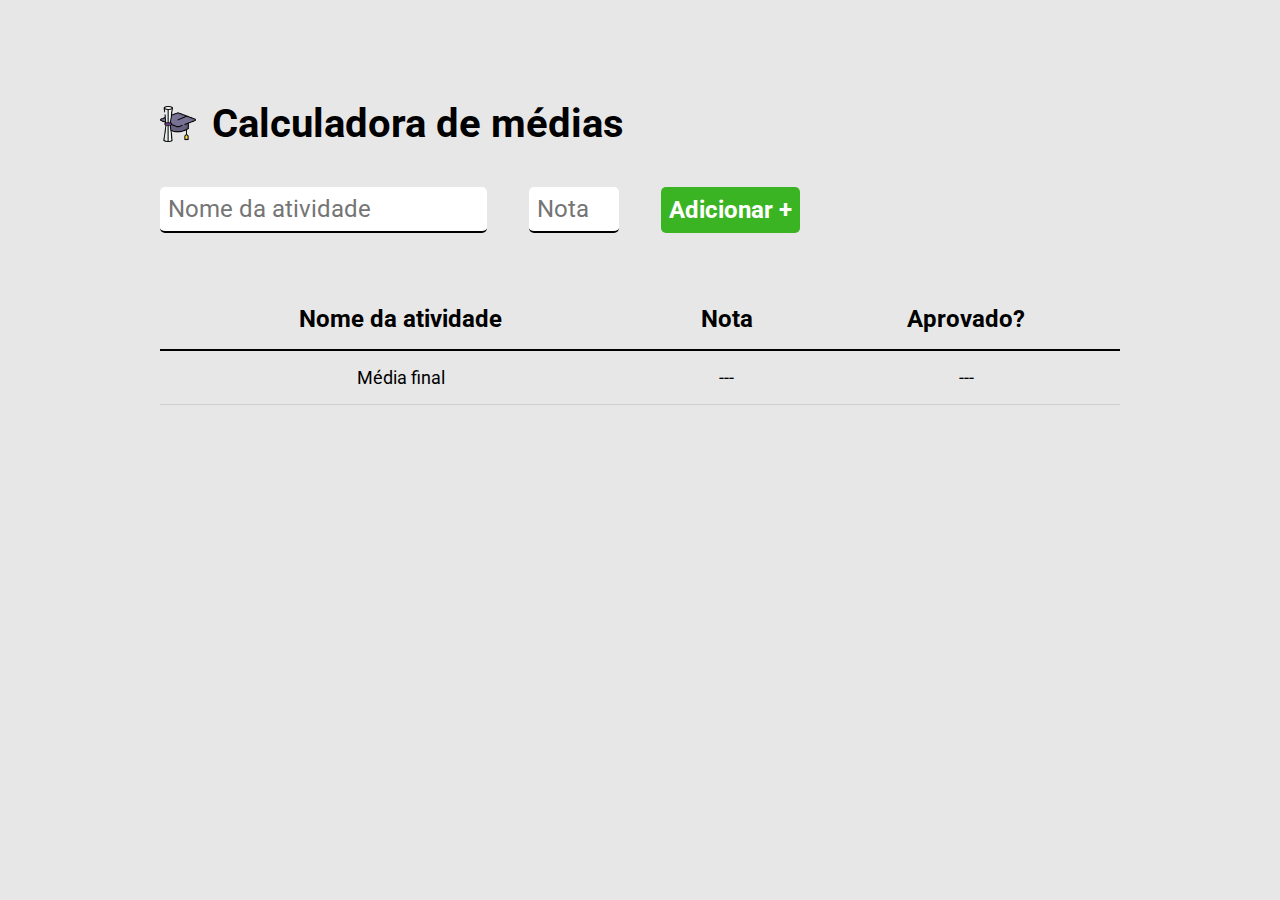
<file: Front-end/CALCULADORA DE MEDIAS/index.html>
<!DOCTYPE html>
<html lang="pt-br">
<head>
    <meta charset="UTF-8">
    <meta http-equiv="X-UA-Compatible" content="IE=edge">
    <meta name="viewport" content="width=device-width, initial-scale=1.0">
    <title>Calculadora de Médias</title>
    <link rel="stylesheet" href="main.css">
    <link rel="preconnect" href="https://fonts.googleapis.com">
    <link rel="preconnect" href="https://fonts.gstatic.com" crossorigin>
    <link href="https://fonts.googleapis.com/css2?family=Roboto:wght@400;700&display=swap" rel="stylesheet">
</head>
<body>
    <div class="conteiner">
        <header>
            <img src="./images/logo.png" alt="chapeu formatura" />
            <h1>Calculadora de médias</h1>
        </header>
        <form id="form-atividade">
            <input type="text" placeholder="Nome da atividade" id="nome-atividade" required />
            <input type="number" placeholder="Nota" max="10" min="0" id="nota-atividade" required />
            <button type="submit">Adicionar +</button>
        </form>
        <p id="error">A atividade ja existe!</p>
        <table cellspacing="0">
            <thead>
                <tr>
                    <th>Nome da atividade</th>
                    <th>Nota</th>
                    <th>Aprovado?</th>
                </tr>
            </thead>
            <tbody>
            </tbody>
            <tfoot>
                <tr>
                    <td>Média final</td>
                    <td id="media-nota">---</td>
                    <td id="media-resultado">---</td>
                </tr>
            </tfoot>
        </table>
    </div>
    <script src="javascript.js"></script>
</body>
</html>
</file>
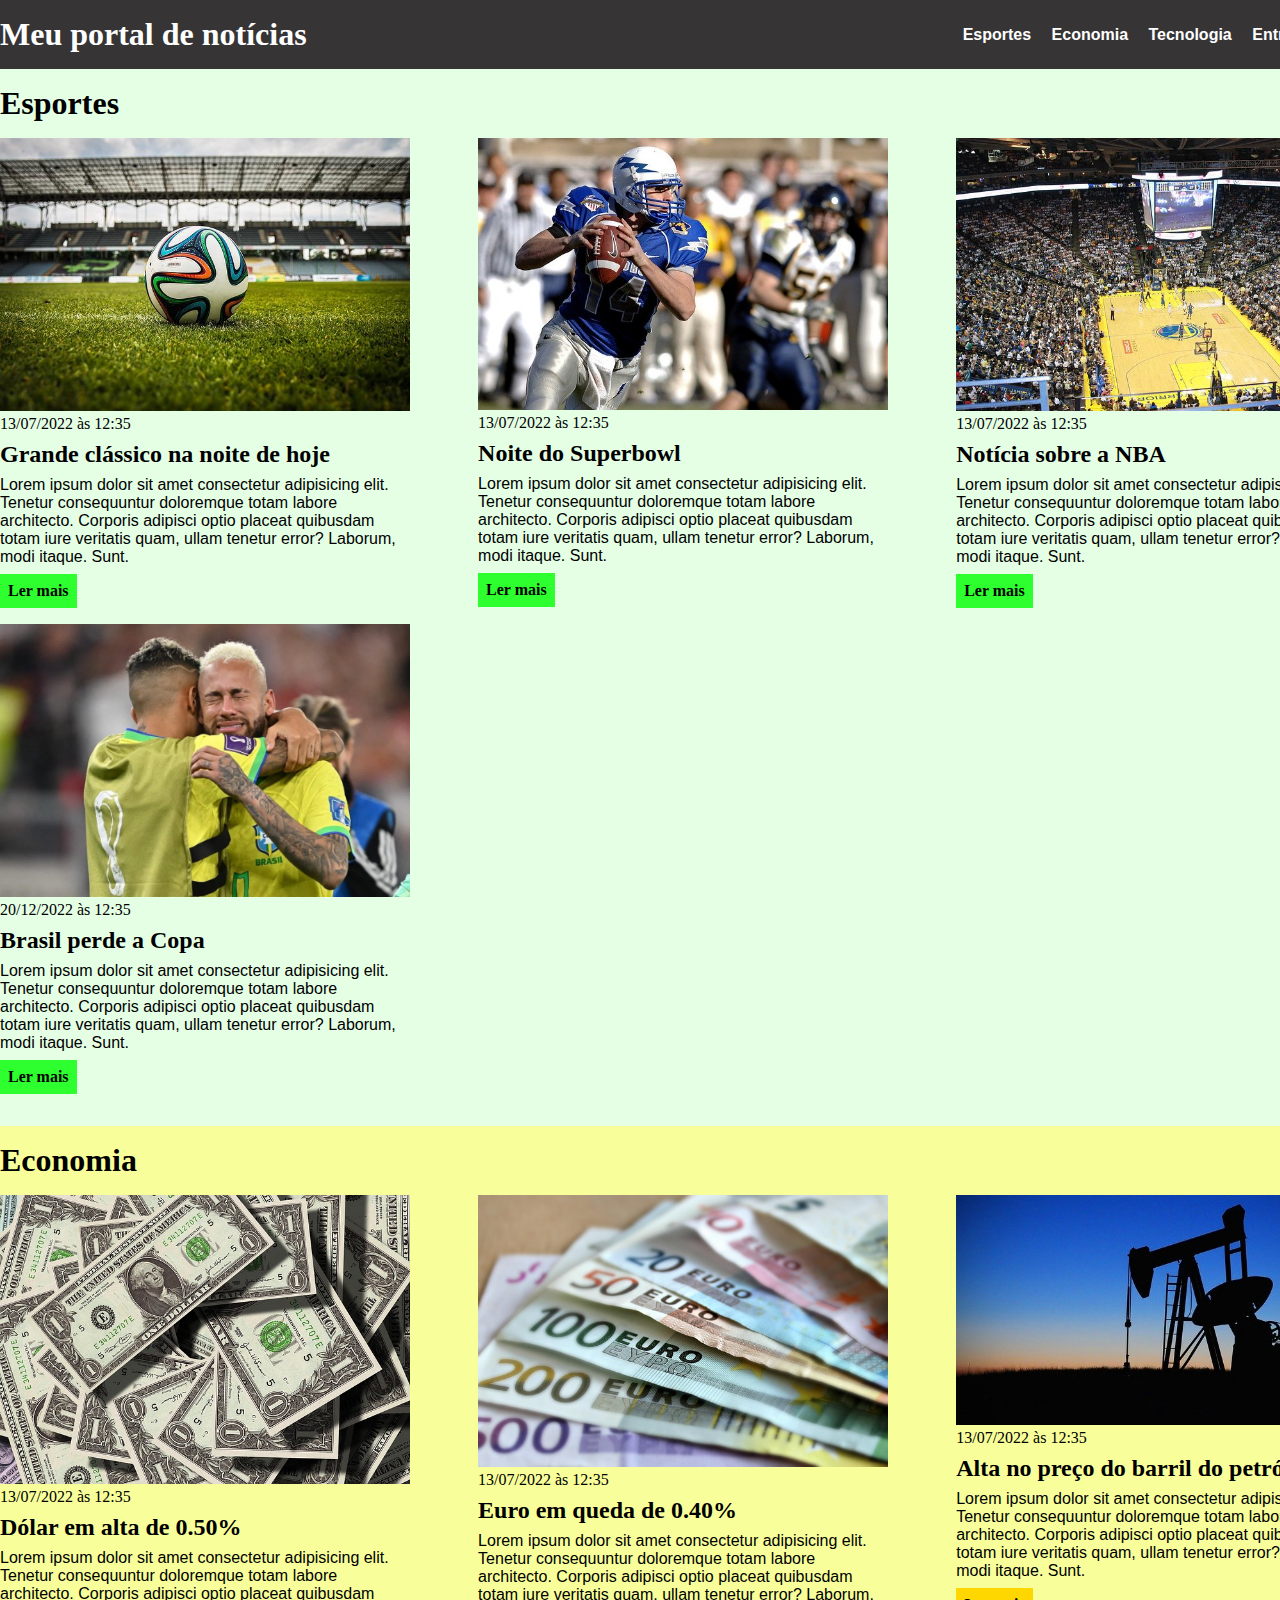
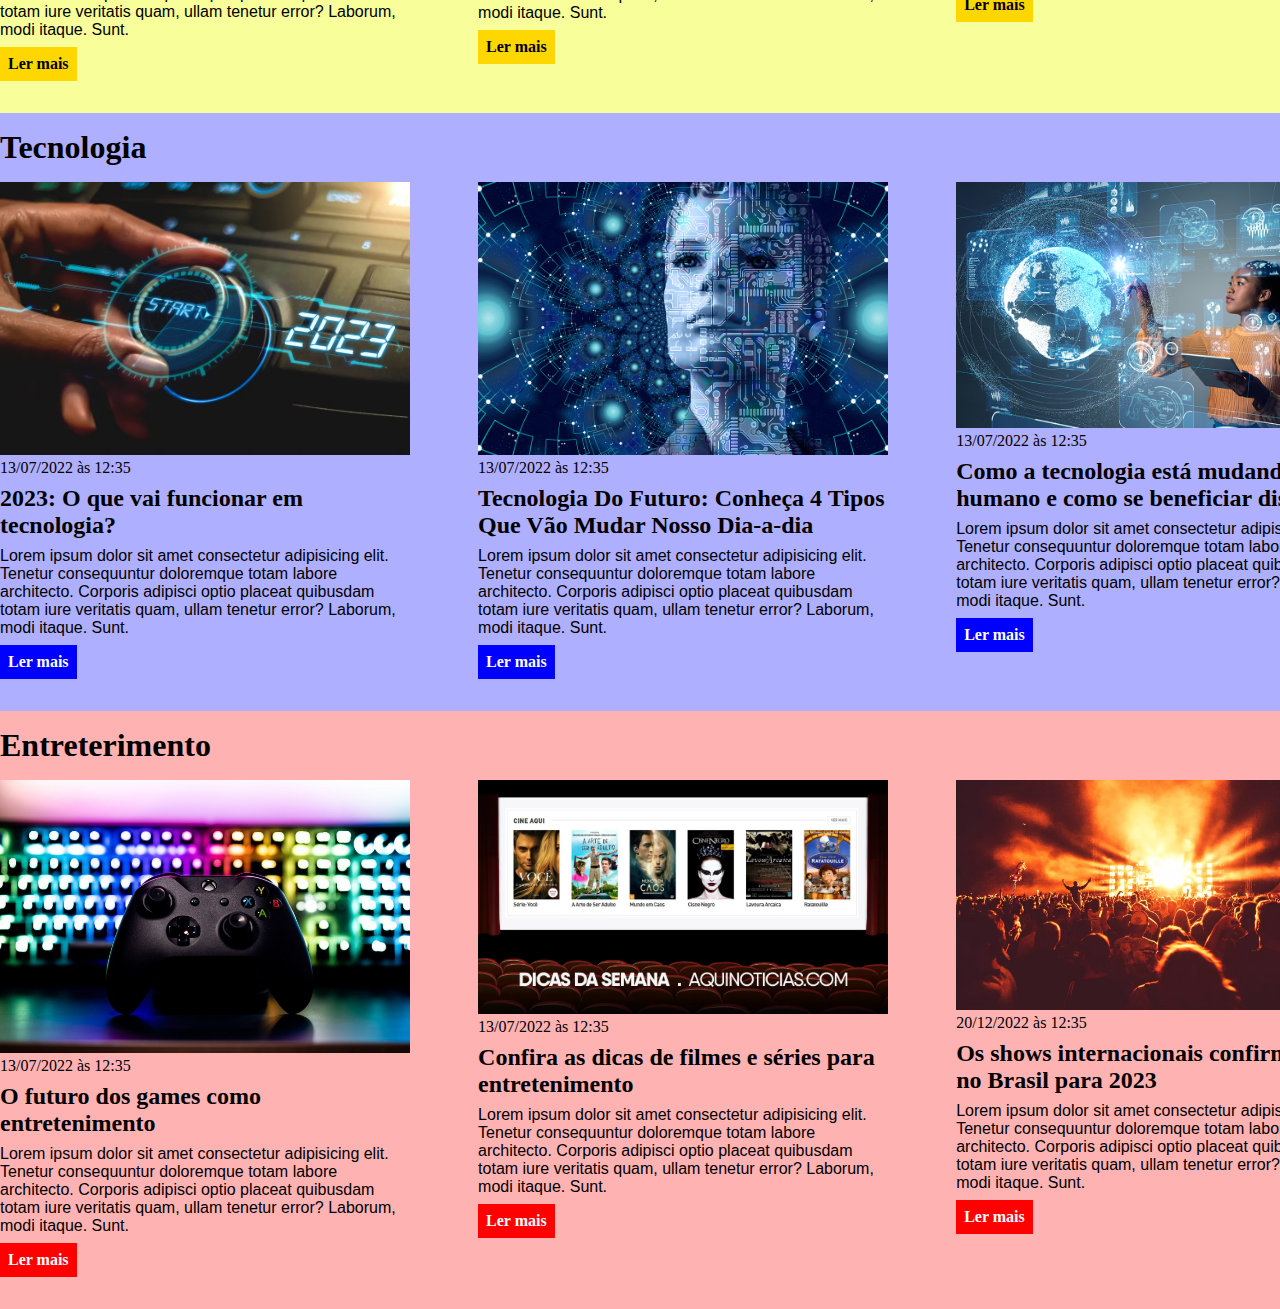
<file: Front-end/CSS/index.html>
<!DOCTYPE html>
<html lang="pt-BR">
<head>
    <meta charset="UTF-8">
    <meta http-equiv="X-UA-Compatible" content="IE=edge">
    <meta name="viewport" content="width=device-width, initial-scale=1.0">
    <title>Meu portal de notícias</title>
    <link rel="stylesheet" href="./main.css" />
</head>
<body>
    <header>
        <div class="conteiner">
            <h1>Meu portal de notícias</h1>
                <nav>
                    <ul>
                        <li>
                            <a href="#sports" title="Ir para a seção de esportes">Esportes</a>
                        </li>
                        <li>
                            <a href="#economy" title="Ir para a seção de economia">Economia</a>
                        </li>
                        <li>
                            <a href="#tecnologia" title="Ir para a seção de tecnologia">Tecnologia</a>
                        </li>
                        <li>
                            <a href="#entreterimento" title="Ir para a seção de entreterimento">Entreterimento</a>
                        </li> 
                    </ul>
                </nav>
            </div>
    </header>
    <section id="sports">
        <div class="conteiner">
            <h2>Esportes</h2>
                <div class="articles">
                    <article>
                        <img src="./imagens/futebol.jpg" alt="Bola de futebol no gramado" />
                        <header>
                            <time>13/07/2022 às 12:35</time>
                        </header>
                        <h3>Grande clássico na noite de hoje</h3>
                        <p>
                            Lorem ipsum dolor sit amet consectetur adipisicing elit. Tenetur consequuntur doloremque totam labore architecto. Corporis adipisci optio placeat quibusdam totam iure veritatis quam, ullam tenetur error? Laborum, modi itaque. Sunt.
                        </p>
                        <a href="#" title="Leia a notícia completa">Ler mais</a>
                    </article>
                    <article>
                        <img src="./imagens/futebol-americano.jpg" alt="Jogador de futebol americano correndo com a bola na mão" />
                        <header>
                            <time>13/07/2022 às 12:35</time>
                        </header>
                        <h3>Noite do Superbowl</h3>
                        <p>
                            Lorem ipsum dolor sit amet consectetur adipisicing elit. Tenetur consequuntur doloremque totam labore architecto. Corporis adipisci optio placeat quibusdam totam iure veritatis quam, ullam tenetur error? Laborum, modi itaque. Sunt.
                        </p>
                        <a href="#" title="Leia a notícia completa">Ler mais</a>
                    </article>
                    <article>
                        <img src="./imagens/basquete.jpg" title="Vista aérea de uma quadra de basquete" />
                        <header>
                            <time>13/07/2022 às 12:35</time>
                        </header>
                        <h3>Notícia sobre a NBA</h3>
                        <p>
                            Lorem ipsum dolor sit amet consectetur adipisicing elit. Tenetur consequuntur doloremque totam labore architecto. Corporis adipisci optio placeat quibusdam totam iure veritatis quam, ullam tenetur error? Laborum, modi itaque. Sunt.
                        </p>
                        <a href="#" title="Leia a notícia completa">Ler mais</a>
                    </article>
                    <article>
                        <img src="./imagens/esporte.jpg" title="Neymar chorando" />
                        <header>
                            <time>20/12/2022 às 12:35</time>
                        </header>
                        <h3>Brasil perde a Copa</h3>
                        <p>
                            Lorem ipsum dolor sit amet consectetur adipisicing elit. Tenetur consequuntur doloremque totam labore architecto. Corporis adipisci optio placeat quibusdam totam iure veritatis quam, ullam tenetur error? Laborum, modi itaque. Sunt.
                        </p>
                        <a href="#" title="Leia a notícia completa">Ler mais</a>
                    </article>
                </div>
        </div>
    </section>
    <section id="economy">
        <div class="conteiner">
            <h2>Economia</h2>
                <div class="articles">
                    <article>
                        <img src="./imagens/dolares.jpg" alt="Muitos dólares" />
                        <header>
                            <time>13/07/2022 às 12:35</time>
                        </header>
                        <h3>Dólar em alta de 0.50%</h3>
                        <p>
                            Lorem ipsum dolor sit amet consectetur adipisicing elit. Tenetur consequuntur doloremque totam labore architecto. Corporis adipisci optio placeat quibusdam totam iure veritatis quam, ullam tenetur error? Laborum, modi itaque. Sunt.
                        </p>
                        <a href="#" title="Leia a notícia completa">Ler mais</a>
                    </article>
                    <article>
                        <img src="./imagens/euro.jpg" alt="Várias notas de euro" />
                        <header>
                            <time>13/07/2022 às 12:35</time>
                        </header>
                        <h3>Euro em queda de 0.40%</h3>
                        <p>
                            Lorem ipsum dolor sit amet consectetur adipisicing elit. Tenetur consequuntur doloremque totam labore architecto. Corporis adipisci optio placeat quibusdam totam iure veritatis quam, ullam tenetur error? Laborum, modi itaque. Sunt.
                        </p>
                        <a href="#" title="Leia a notícia completa">Ler mais</a>
                    </article>
                    <article>
                        <img src="./imagens/petroleo.jpg" alt="Extração de petróleo" />
                        <header>
                            <time>13/07/2022 às 12:35</time>
                        </header>
                        <h3>Alta no preço do barril do petróleo</h3>
                        <p>
                            Lorem ipsum dolor sit amet consectetur adipisicing elit. Tenetur consequuntur doloremque totam labore architecto. Corporis adipisci optio placeat quibusdam totam iure veritatis quam, ullam tenetur error? Laborum, modi itaque. Sunt.
                        </p>
                        <a href="#" title="Leia a notícia completa">Ler mais</a>
                    </article>
                </div>
        </div>
    </section>
    <section id="tecnologia">
        <div class="conteiner">
            <h2>Tecnologia</h2>
                <div class="articles">
                    <article>
                        <img src="./imagens/tecno1.jpeg" alt="Botão de start" />
                        <header>
                            <time>13/07/2022 às 12:35</time>
                        </header>
                        <h3>2023: O que vai funcionar em tecnologia?</h3>
                        <p>
                            Lorem ipsum dolor sit amet consectetur adipisicing elit. Tenetur consequuntur doloremque totam labore architecto. Corporis adipisci optio placeat quibusdam totam iure veritatis quam, ullam tenetur error? Laborum, modi itaque. Sunt.
                        </p>
                        <a href="#" title="Leia a notícia completa">Ler mais</a>
                    </article>
                    <article>
                        <img src="./imagens/tecno2.jpg" alt="Uma mulher virtual" />
                        <header>
                            <time>13/07/2022 às 12:35</time>
                        </header>
                        <h3>Tecnologia Do Futuro: Conheça 4 Tipos Que Vão Mudar Nosso Dia-a-dia</h3>
                        <p>
                            Lorem ipsum dolor sit amet consectetur adipisicing elit. Tenetur consequuntur doloremque totam labore architecto. Corporis adipisci optio placeat quibusdam totam iure veritatis quam, ullam tenetur error? Laborum, modi itaque. Sunt.
                        </p>
                        <a href="#" title="Leia a notícia completa">Ler mais</a>
                    </article>
                    <article>
                        <img src="./imagens/tecno3.png" title="Mulher em contato com equipamentos virtuais" />
                        <header>
                            <time>13/07/2022 às 12:35</time>
                        </header>
                        <h3>Como a tecnologia está mudando o ser humano e como se beneficiar disso</h3>
                        <p>
                            Lorem ipsum dolor sit amet consectetur adipisicing elit. Tenetur consequuntur doloremque totam labore architecto. Corporis adipisci optio placeat quibusdam totam iure veritatis quam, ullam tenetur error? Laborum, modi itaque. Sunt.
                        </p>
                        <a href="#" title="Leia a notícia completa">Ler mais</a>
                    </article>
                </div>
        </div>
    </section>
    <section id="entreterimento">
        <div class="conteiner">
            <h2>Entreterimento</h2>
                <div class="articles">
                    <article>
                        <img src="./imagens/entret1.jpg" alt="Controle de Xbox" />
                        <header>
                            <time>13/07/2022 às 12:35</time>
                        </header>
                        <h3>O futuro dos games como entretenimento</h3>
                        <p>
                            Lorem ipsum dolor sit amet consectetur adipisicing elit. Tenetur consequuntur doloremque totam labore architecto. Corporis adipisci optio placeat quibusdam totam iure veritatis quam, ullam tenetur error? Laborum, modi itaque. Sunt.
                        </p>
                        <a href="#" title="Leia a notícia completa">Ler mais</a>
                    </article>
                    <article>
                        <img src="./imagens/entret2.jpg" alt="Várias capas de séries" />
                        <header>
                            <time>13/07/2022 às 12:35</time>
                        </header>
                        <h3>Confira as dicas de filmes e séries para entretenimento</h3>
                        <p>
                            Lorem ipsum dolor sit amet consectetur adipisicing elit. Tenetur consequuntur doloremque totam labore architecto. Corporis adipisci optio placeat quibusdam totam iure veritatis quam, ullam tenetur error? Laborum, modi itaque. Sunt.
                        </p>
                        <a href="#" title="Leia a notícia completa">Ler mais</a>
                    </article>
                    <article>
                        <img src="./imagens/entret3.jpg" title="Pessoas em um show" />
                        <header>
                            <time>20/12/2022 às 12:35</time>
                        </header>
                        <h3>Os shows internacionais confirmados no Brasil para 2023</h3>
                        <p>
                            Lorem ipsum dolor sit amet consectetur adipisicing elit. Tenetur consequuntur doloremque totam labore architecto. Corporis adipisci optio placeat quibusdam totam iure veritatis quam, ullam tenetur error? Laborum, modi itaque. Sunt.
                        </p>
                        <a href="#" title="Leia a notícia completa">Ler mais</a>
                    </article>
                </div>
        </div>
    </section>
</body>
</html>
</file>
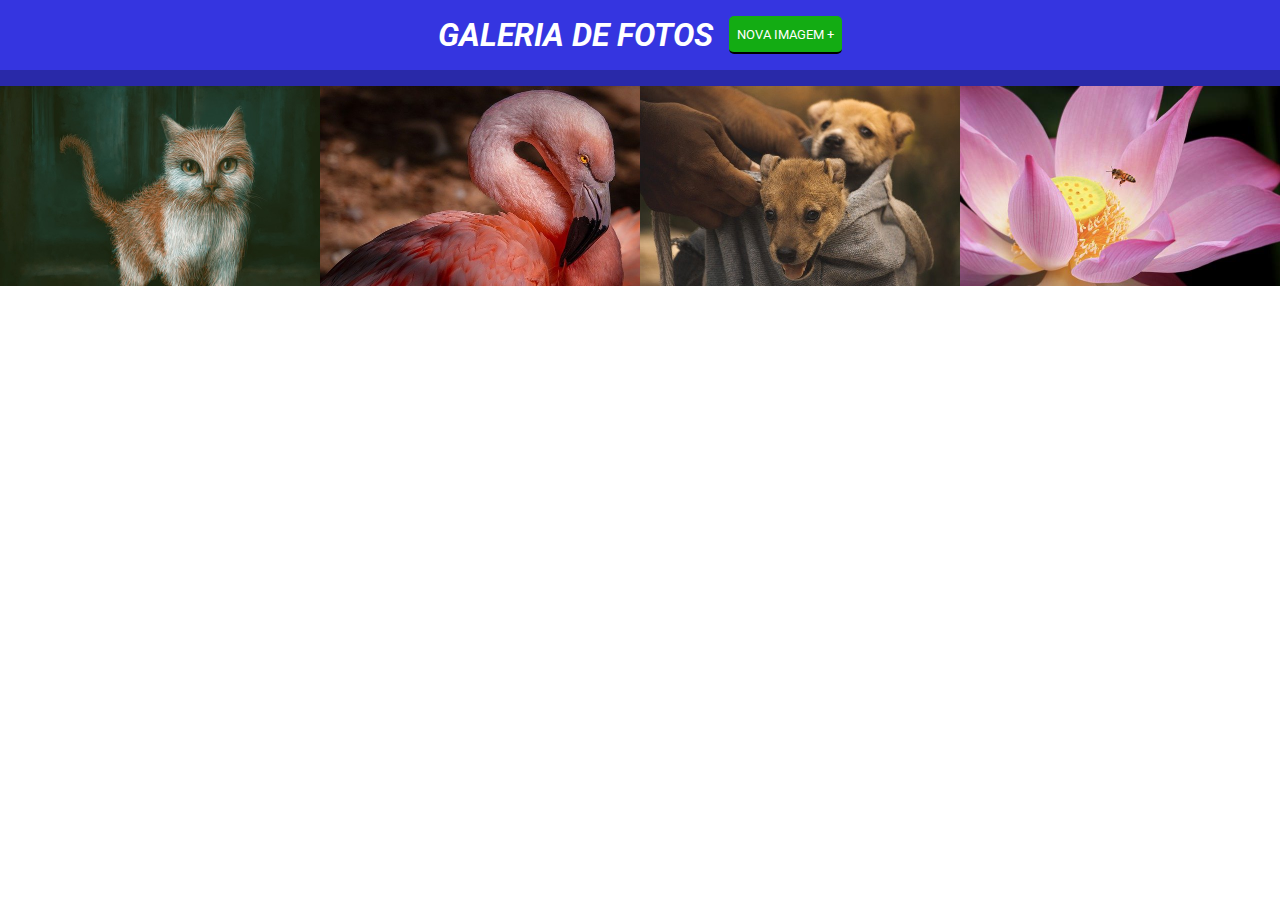
<file: Front-end/GALERIA DE IMAGENS/index.html>
<!DOCTYPE html>
<html lang="en">
<head>
    <meta charset="UTF-8">
    <meta http-equiv="X-UA-Compatible" content="IE=edge">
    <meta name="viewport" content="width=device-width, initial-scale=1.0">
    <title>Galeria</title>
    <link rel="stylesheet" href="main.css">
    <link rel="preconnect" href="https://fonts.googleapis.com">
    <link rel="preconnect" href="https://fonts.gstatic.com" crossorigin>
    <link href="https://fonts.googleapis.com/css2?family=Roboto:wght@400;700&display=swap" rel="stylesheet">
</head>
<body>
    <header>
        <h1>Galeria de fotos</h1>
        <button type="button">Nova imagem +</button>
    </header>
    <form>
        <h2>Inserir nova imagem</h2>
        <input id="url-img" type="url" required placeholder="URL da imagem">
        <button type="submit">Adicionar</button>
        <button id="botao-cancelar" type="reset">Cancelar</button>
    </form>
    <ul>
        <li>
            <img src="./images/foto1.jpg" alt="">
            <div class="overlay-image-link">
                <a href="./images/foto1.jpg" target="_blank">Ver imagem em tamanho real</a>
            </div>
        </li>
        <li>
            <img src="./images/foto2.jpg" alt="">
            <div class="overlay-image-link">
                <a href="./images/foto2.jpg" target="_blank">Ver imagem em tamanho real</a>
            </div>
        </li>
        <li>
            <img src="./images/foto3.jpg" alt="">
            <div class="overlay-image-link">
                <a href="./images/foto3.jpg" target="_blank">Ver imagem em tamanho real</a>
            </div>
        </li>
        <li>
            <img src="./images/foto4.jpg" alt="">
            <div class="overlay-image-link">
                <a href="./images/foto4.jpg" target="_blank">Ver imagem em tamanho real</a>
            </div>
        </li>
    </ul>
    <script src="https://code.jquery.com/jquery-3.6.3.min.js"></script>
    <script src="./main.js"></script>
</body>
</html>
</file>
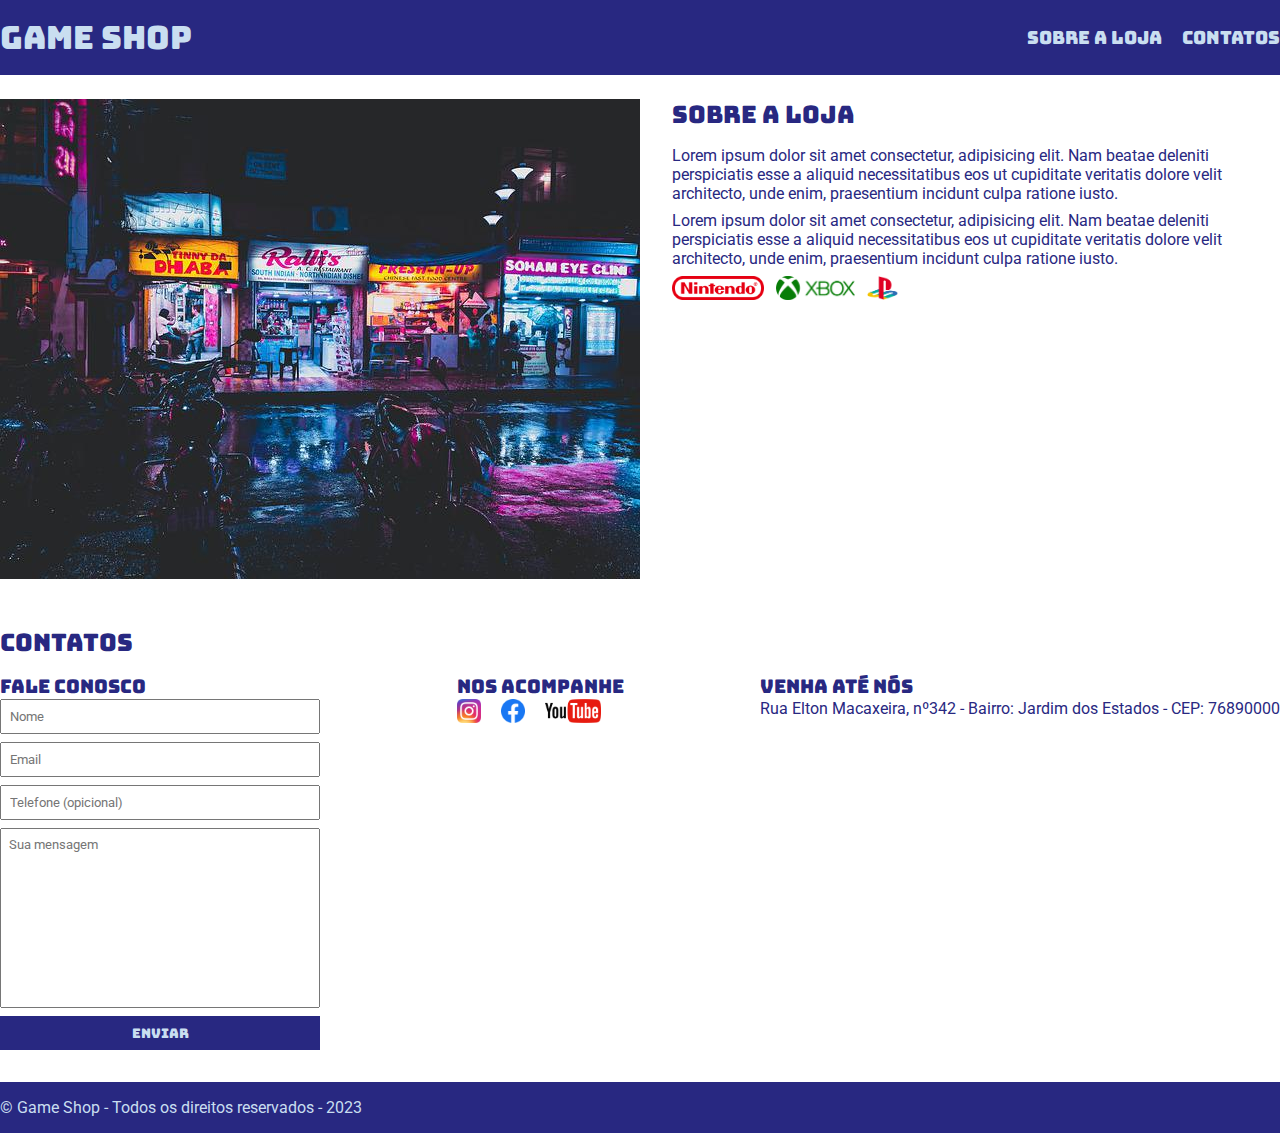
<file: Front-end/CSS/Módulo_5/index.html>
<!DOCTYPE html>
<html lang="pt-br">
<head>
    <meta charset="UTF-8">
    <meta http-equiv="X-UA-Compatible" content="IE=edge">
    <meta name="viewport" content="width=device-width, initial-scale=1.0">
    <title>Game Shop - Sua loja de games</title>
    <link rel="stylesheet" href="./main.css">
    <link rel="preconnect" href="https://fonts.googleapis.com">
    <link rel="preconnect" href="https://fonts.gstatic.com" crossorigin>
    <link href="https://fonts.googleapis.com/css2?family=Bungee&family=Roboto&display=swap" rel="stylesheet">
</head>
<body>
    <header>
        <div class="conteiner">
            <h1>Game Shop</h1>
            <nav>
                <ul>
                    <li><a href="#about">Sobre a loja</a></li>
                    <li><a href="#contatos">Contatos</a></li>
                </ul>
            </nav>
        </div>
    </header>
    <section id="about">
        <div class="conteiner">
            <img class="fachada" src="./images/loja.jpg" alt="Fachada da loja Game Shop"/>
            <div class="parag">
                <h2>Sobre a loja</h2>
                <p>Lorem ipsum dolor sit amet consectetur, adipisicing elit. Nam beatae deleniti perspiciatis esse a aliquid
    necessitatibus eos ut cupiditate veritatis dolore velit architecto, unde enim, praesentium incidunt culpa ratione iusto.</p>
                <p>Lorem ipsum dolor sit amet consectetur, adipisicing elit. Nam beatae deleniti perspiciatis esse a aliquid
    necessitatibus eos ut cupiditate veritatis dolore velit architecto, unde enim, praesentium incidunt culpa ratione iusto.</p>
                <ul class="branch-list">
                    <li><img src="./images/nintendo.png" alt="Logo da Nintendo"></li>
                    <li><img src="./images/xbox.png" alt="Logo da XBox"></li>
                    <li><img src="./images/playstation.png" alt="Logo da PlayStation"></li>
                </ul>
            </div>
        </div>
    </section>
    <section id="contatos">
        <div class="conteiner">
            <h2>Contatos</h2>
            <div class="contatos-metodos">
                <div>
                    <h3>Fale conosco</h3>
                    <form>
                        <input type="text" placeholder="Nome" required/>
                        <input type="email" placeholder="Email" required/>
                        <input type="tel" placeholder="Telefone (opicional)"/>
                        <textarea placeholder="Sua mensagem" required></textarea>
                        <button type="submit">Enviar</button>
                    </form>
                </div>
                <div>
                    <h3>Nos acompanhe</h3>
                    <ul class="social-links">
                        <li><a href="#" title="Siga-nos no Instagram"><img src="./images/instagram.png" alt="Logo do Instagram"></a></li>
                        <li><a href="#" title="Siga-nos no Facebook"><img src="./images/facebook.png" alt="Logo do Facebook"></a></li>
                        <li><a href="#" title="Siga-nos no YouTube"><img src="./images/youtube.png" alt="Logo do YouTube"></a></li>
                    </ul>
                </div>
                <div>
                    <h3>Venha até nós</h3>
                    <p>Rua Elton Macaxeira, nº342 - Bairro: Jardim dos Estados - CEP: 76890000</p>
                </div>
            </div>
        </div>
    </section>
    <footer>
        <div class="conteiner">
                <p>&copy; Game Shop - Todos os direitos reservados - 2023</p>
        </div>
    </footer>
</body>
</html>
</file>
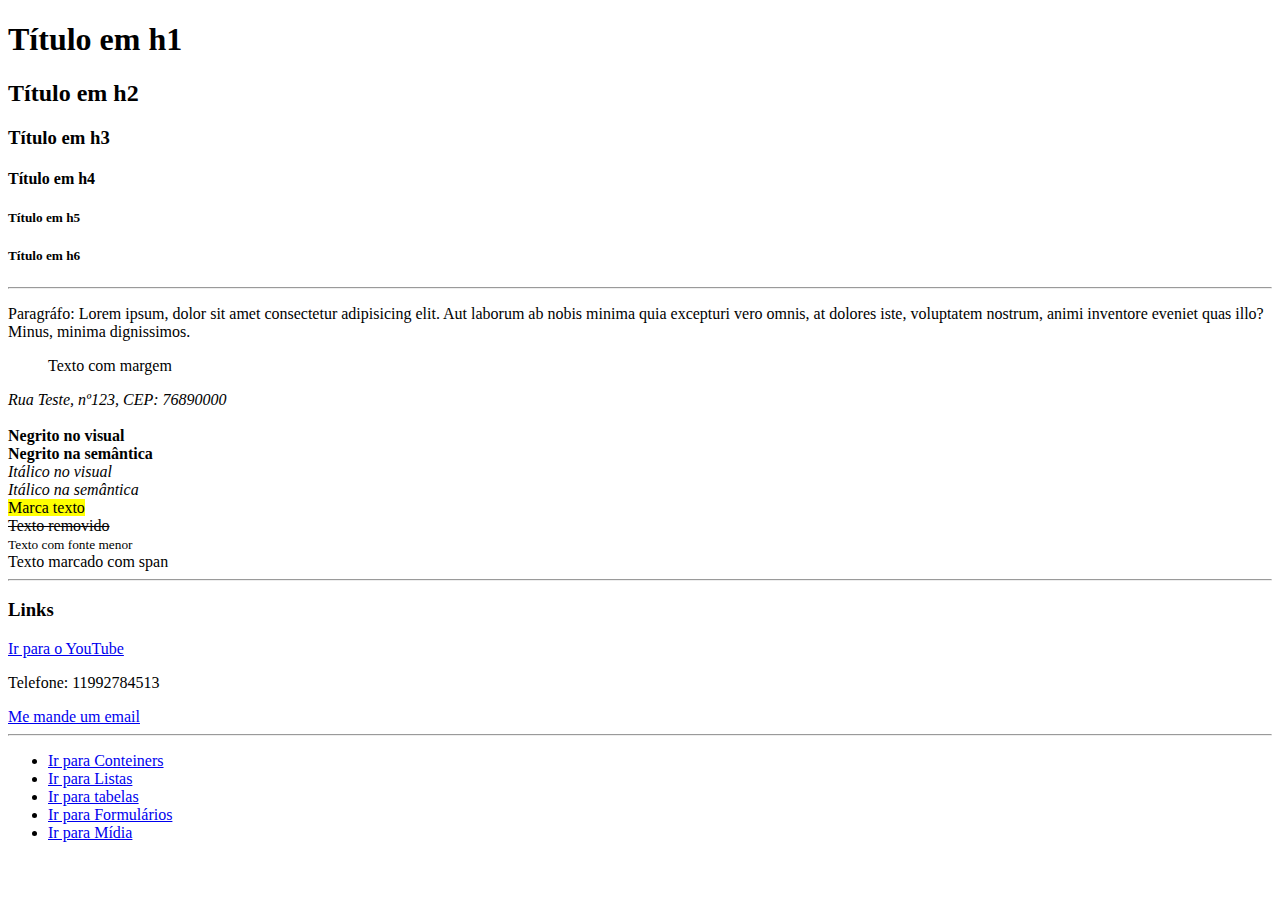
<file: Front-end/HTML/TEXTOS/index.html>
<!DOCTYPE html>
<html lang="pt-br">
<head>
    <meta charset="UTF-8">
    <meta http-equiv="X-UA-Compatible" content="IE=edge">
    <meta name="viewport" content="width=device-width, initial-scale=1.0">
    <title>Texto</title>
</head>
<body>
    <h1>Título em h1</h1>
    <h2>Título em h2</h2>
    <h3>Título em h3</h3>
    <h4>Título em h4</h4>
    <h5>Título em h5</h5>
    <h5>Título em h6</h5>

    <hr/>

    <p>Paragráfo: Lorem ipsum, dolor sit amet consectetur adipisicing elit.
    Aut laborum ab nobis minima quia excepturi vero omnis, at dolores iste,
    voluptatem nostrum, animi inventore eveniet quas illo? Minus, minima dignissimos.
    </p>
    <blockquote>Texto com margem</blockquote>
    <address>Rua Teste, nº123, CEP: 76890000</address> <br/>
    <b>Negrito no visual</b> </br>
    <strong>Negrito na semântica</strong> <br/>
    <i>Itálico no visual</i> <br/>
    <em>Itálico na semântica</em> <br/>
    <mark>Marca texto</mark> <br/>
    <del>Texto removido</del> <br/>
    <small>Texto com fonte menor</small> <br/>
    <span>Texto marcado com span</span>

    <hr/>

    <h3>Links</h3>
    <a href="https://www.youtube.com" title="Ir para o site do YouTube">Ir para o YouTube</a>
    <p>Telefone: <a hrf="tel:11992784513">11992784513</a></p>
    <a href="mailto:teste@gmail.com">Me mande um email</a>

    <hr/>

    <ul>
        <li><a href="./conteiners.html">Ir para Conteiners</a></li>
        <li><a href="./listas.html">Ir para Listas</a></li>
        <li><a href="./tabela.html">Ir para tabelas</a></li>
        <li><a href="./forms.html">Ir para Formulários</a></li>
        <li><a href="./midia.html">Ir para Mídia</a></li>
    </ul>

</body>
</html>
</file>
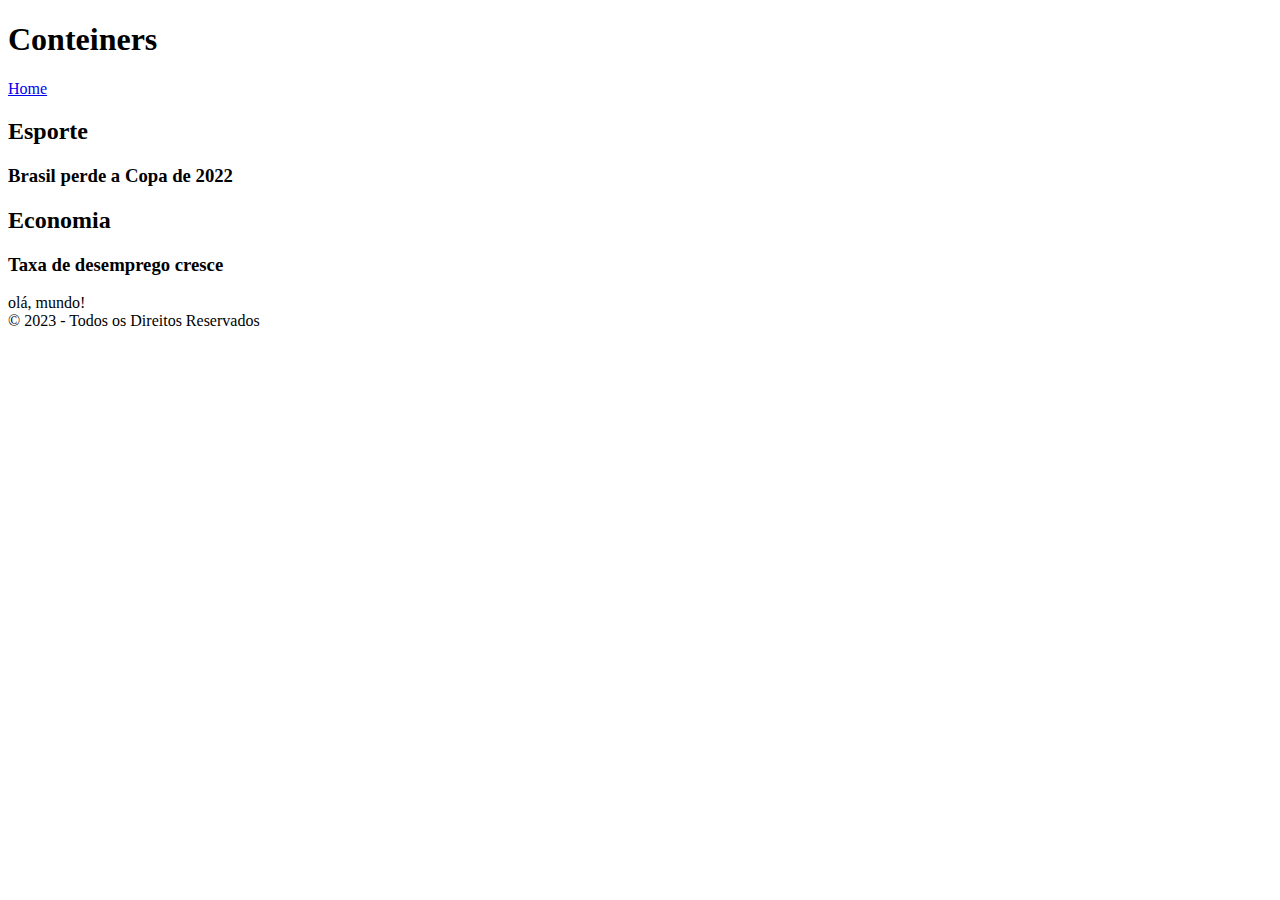
<file: Front-end/HTML/conteiners.html>
<!DOCTYPE html>
<html lang="pt-br">
<head>
    <meta charset="UTF-8">
    <meta http-equiv="X-UA-Compatible" content="IE=edge">
    <meta name="viewport" content="width=device-width, initial-scale=1.0">
    <title>Conteiners</title>
</head>
<body>
    <header>
        <h1>Conteiners</h1>
        <nav>
            <a href="./index.html">Home</a>
        </nav>
    </header>
    <main>
        <div>
            <section>
                <h2>Esporte</h2>
                <article>
                    <h3>Brasil perde a Copa de 2022</h3>
                </article>
            </section>
            <section>
                <h2>Economia</h2>
                <article>
                    <h3>Taxa de desemprego cresce</h3>
                </article>
            </section>
        </div>
    </main>
    <aside>
        olá, mundo!
    </aside>
    <footer>
        &copy; 2023 - Todos os Direitos Reservados
    </footer>
</body>
</html>
</file>
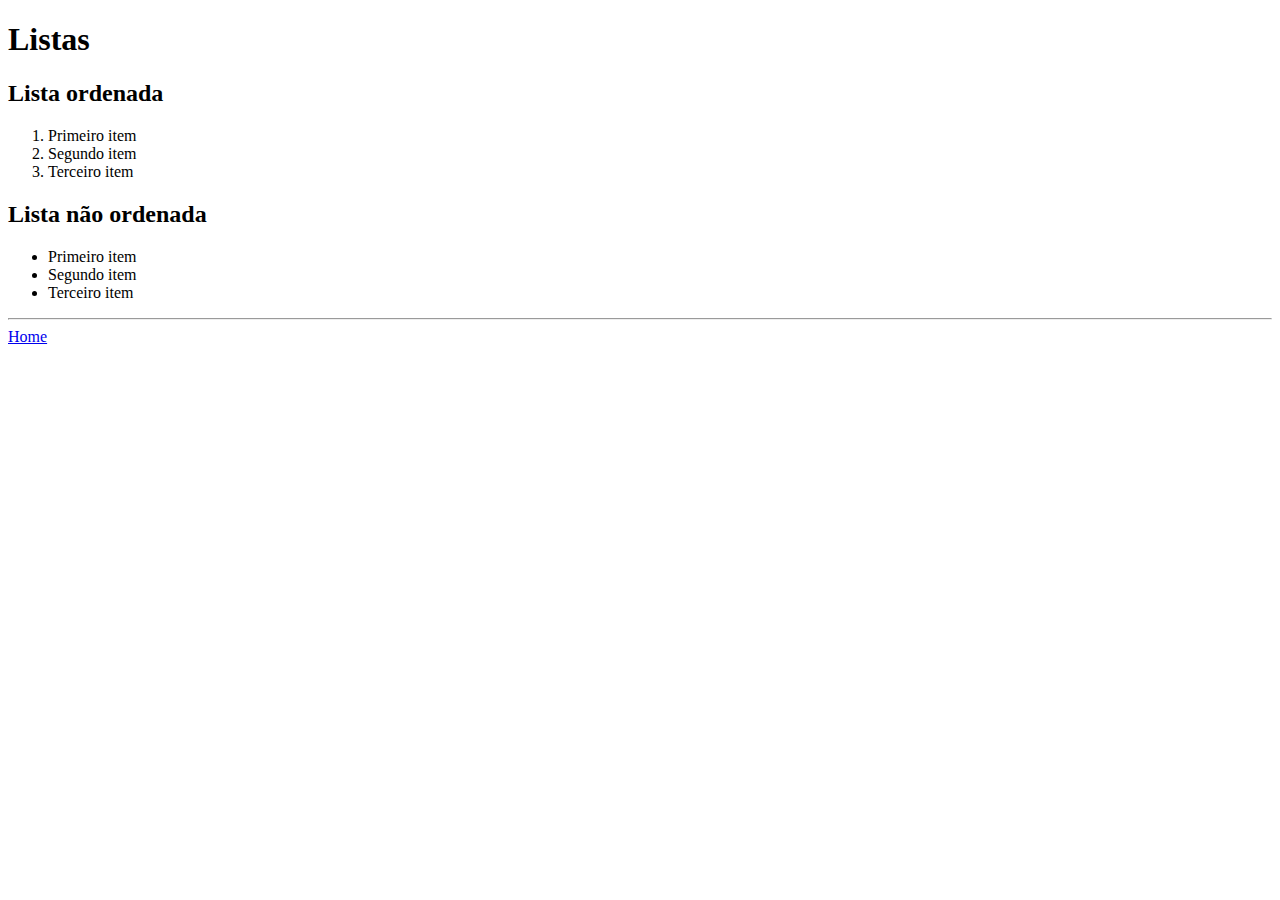
<file: Front-end/HTML/listas.html>
<!DOCTYPE html>
<html lang="en">
<head>
    <meta charset="UTF-8">
    <meta http-equiv="X-UA-Compatible" content="IE=edge">
    <meta name="viewport" content="width=device-width, initial-scale=1.0">
    <title>Listas</title>
</head>
<body>
    <header>
        <h1>Listas</h1>
    </header>
    <main>
        <section>
            <h2>Lista ordenada</h2>
            <ol>
                <li>Primeiro item</li>
                <li>Segundo item</li>
                <li>Terceiro item</li>
            </ol>
        </section>
        <section>
            <h2>Lista não ordenada</h2>
            <ul>
                <li>Primeiro item</li>
                <li>Segundo item</li>
                <li>Terceiro item</li>
            </ul>
        </section>
    </main>
    <hr/>
    <a href="./index.html">Home</a>
</body>
</html>
</file>
<file: Front-end/CALCULADORA DE MEDIAS/main.css>
* {
    margin: 0;
    padding: 0;
    box-sizing: border-box;
    font-family: 'Roboto', sans-serif;
}

body {
    background-color: #E7E7E7;
    padding-top: 100px;
}

header {
    display: flex;
    align-items: center;
    margin-bottom: 40px;
}

header img {
    height: 36px;
    margin-right: 16px;
}

header h1 {
    font-size: 40px;
    font-weight: bold;    
}

.conteiner {
    max-width: 960px;
    width: 100%;
    margin: 0 auto;
}

form {
    display: flex;
    max-width: 640px;
    width: 100%;
    justify-content: space-between;
    margin-bottom: 56px;
}

form input {
    font-size: 24px;
    border: none;
    background-color: #fff;
    border-bottom: 2px solid #000;
    padding: 8px;
    border-radius: 5px;
}

form button {
    font-size: 24px;
    font-weight: bold;
    background-color: rgb(59, 180, 35);
    border: none;
    color: #fff;
    cursor: pointer;
    padding: 8px;
    border-radius: 5px;
}

table {
    width: 100%;
}

table th {
    border-bottom: 2px solid #000;
    padding: 16px;
    font-size: 24px;
    font-weight: bold;
}

table td {
    text-align: center;
    font-size: 18px;
    padding: 16px 0;
    border-bottom: 1px solid rgba(0, 0, 0, 0.1);
}

table td img {
    height: 30px;
}

.resultado {
    padding: 8px;
    background-color: #000;
    color: #fff;
    border-radius: 5px;
    font-weight: bold;
}

.aprovado {
    background-color: rgb(59, 180, 35);
}

.reprovado {
    background-color: red;
}

#error {
    font-size: 23px;
    font-weight: bold;
    padding: 16px;
    background-color: red;
    color: #fff;
    text-align: center;
    border-radius: 6px;
    margin-bottom: 15px;
    display: none;
    width: 100%;
}
</file>
<file: Front-end/CSS/main.css>
* {
    box-sizing: border-box;
    margin: 0;
    padding: 0;
}

header li {
    display: inline;
}

header li a {
    color: white;
}

body > header {
    color: rgb(255, 255, 255);
    background-color: rgb(54, 52, 52);
    padding: 16px 0;
}

.conteiner {
    width: 1366px;
    margin: 0;
}

.articles {
    display: flex;
    flex-wrap: wrap;
    justify-content: space-between;
}

.articles article img {
    width: 100%;
}

.articles article {
    width: 30%;
}

header li {
    display: inline;
    font-family: Arial, Helvetica, sans-serif;
    font-weight: bold;
    margin-left: 16px;
}

header .conteiner {
    display: flex;
    align-items: center;
    justify-content: space-between;
}

section {
    padding: 16px 0;
}

section h2,
.articles article {
    margin-bottom: 16px;
}

.articles h3 {
    margin-top: 8px;
    margin-bottom: 8px;
    font-size: 24px;
}

.articles article a {
    background-color: blue;
    color: white;
    padding: 8px;
    display: inline-block;
    text-decoration: none;
    font-weight: bold;
    margin-top: 8px;
}

.articles article p {
    font-family: Arial, Helvetica, sans-serif;
}

section h2 {
    font-size: 32px;
}

header li a {
    text-decoration: none;
}

#sports {
    background-color: rgba(0, 255, 0, 0.1);
}

#sports .articles article a {
    background-color: rgba(0, 255, 0, 0.8);
    color: black;
}

#economy {
    background-color: rgba(238, 255, 0, 0.397);
}

#economy .articles article a {
    background-color: gold;
    color: black;
}

#tecnologia {
    background-color: rgba(0, 0, 255, 0.315);
}

#tecnologia .articles article a {
    background-color: blue;
}

#entreterimento {
    background-color: rgba(255, 0, 0, 0.301);
}

#entreterimento .articles article a {
    background-color: red;
}
</file>
<file: Front-end/GALERIA DE IMAGENS/main.css>
* {
    margin: 0;
    padding: 0;
    box-sizing: border-box;
    font-family: Roboto, sans-serif;
}

header {
    background-color: rgb(53, 53, 224);
    padding: 16px 0;
    justify-content: center;
    display: flex;
    border-bottom: 16px solid rgb(41, 41, 168);
    color: #fff;
    text-transform: uppercase;
    font-style: italic;
}

header button {
    margin-left: 16px;
}

form {
    background-color: #b1a6a6;
    text-align: center;
    padding: 24px 0px;
    display: none;
}

form h2 {
    margin-bottom: 16px;
    font-weight: bold;
    text-transform: uppercase;
}

button, input {
    padding: 8px;
    border: none;
    border-radius: 5px;
    border-bottom: 2px solid #000;
}

button {
    background-color: rgb(19, 172, 19);
    color: #fff;
    text-transform: uppercase;
    cursor: pointer;
}

#botao-cancelar {
    background-color: rgb(211, 18, 18);
}

ul {
    display: flex;;
    flex-wrap: wrap;
}

ul li {
    max-width: 25%;
    list-style: none;
    position: relative;
    max-height: 200px;
    overflow-y: hidden;
}

ul li img {
    width: 100%;
}

.overlay-image-link {
    background-color: rgba(0, 0, 0, 0.6);
    position: absolute;
    bottom: 0;
    left: 0;
    width: 100%;
    padding: 16px;
    opacity: 0;
    transition: all ease .5s;
}

.overlay-image-link a {
    text-decoration: none;
    color: #fff;
}

ul li:hover .overlay-image-link {
    opacity: 1;
}
</file>
<file: Front-end/CSS/Módulo_5/main.css>
* {
    padding: 0;
    margin: 0;
    box-sizing: border-box;
}

header {
    padding: 16px 0px;
    background-color: rgb(40, 40, 129);
    color: rgb(201, 222, 240);
}

header,
section h2,
header h1,
section h3,
form button {
    font-family: 'Bungee', cursive;
    font-weight: normal;
}

body, input, textarea {
    font-family: 'Roboto', sans-serif;
}

header li {
    display: inline;
    margin-left: 16px;
    font-size: 18px;
}

header li a {
    color: rgb(201, 222, 240);
    text-decoration: none;
}

.conteiner {
    max-width: 1280px;
    width: 100%;
    margin: 0 auto;
}

header .conteiner, 
section .conteiner {
    display: flex;
    align-items: center;
    justify-content: space-between;
}

section .conteiner .branch-list img {
    height: 24px;
}

.branch-list li {
    display: inline;
}

section .conteiner {
    align-items: flex-start;
}

.parag {
    display: block;
}

section {
    padding: 24px 0px;
    color: rgb(40, 40, 129);
}

section h2 {
    margin-bottom: 16px;
}

section p {
    margin-bottom: 8px;
}

section .fachada {
    margin-right: 32px;
}

section li img {
    margin-right: 8px;
}

.social-links img{
    height: 24px;
}

.social-links li {
    display: inline;
    margin-right: 8px;
}

.social-links a {
    text-decoration: none;
}

#contatos .conteiner {
    display: block;
}

.contatos-metodos {
    display: flex;
    justify-content: space-between;
}

#contatos .conteiner form input,
form textarea,
form button {
    display: block;
    width: 320px;
    margin-bottom: 8px;
    padding: 8px;
}

form textarea {
    resize: none;
    height: 180px;
}

form button {
    background-color: rgb(40, 40, 129);
    color: rgb(201, 222, 240);
    border: none;
    cursor: pointer;
}

form button:hover {
    background-color: rgb(61, 61, 190);
}

input:focus, textarea:focus {
    outline-color: rgb(40, 40, 129);
}

footer {
    background-color: rgb(40, 40, 129);
    color: rgb(201, 222, 240);
    padding: 16px 0;
}
</file>
